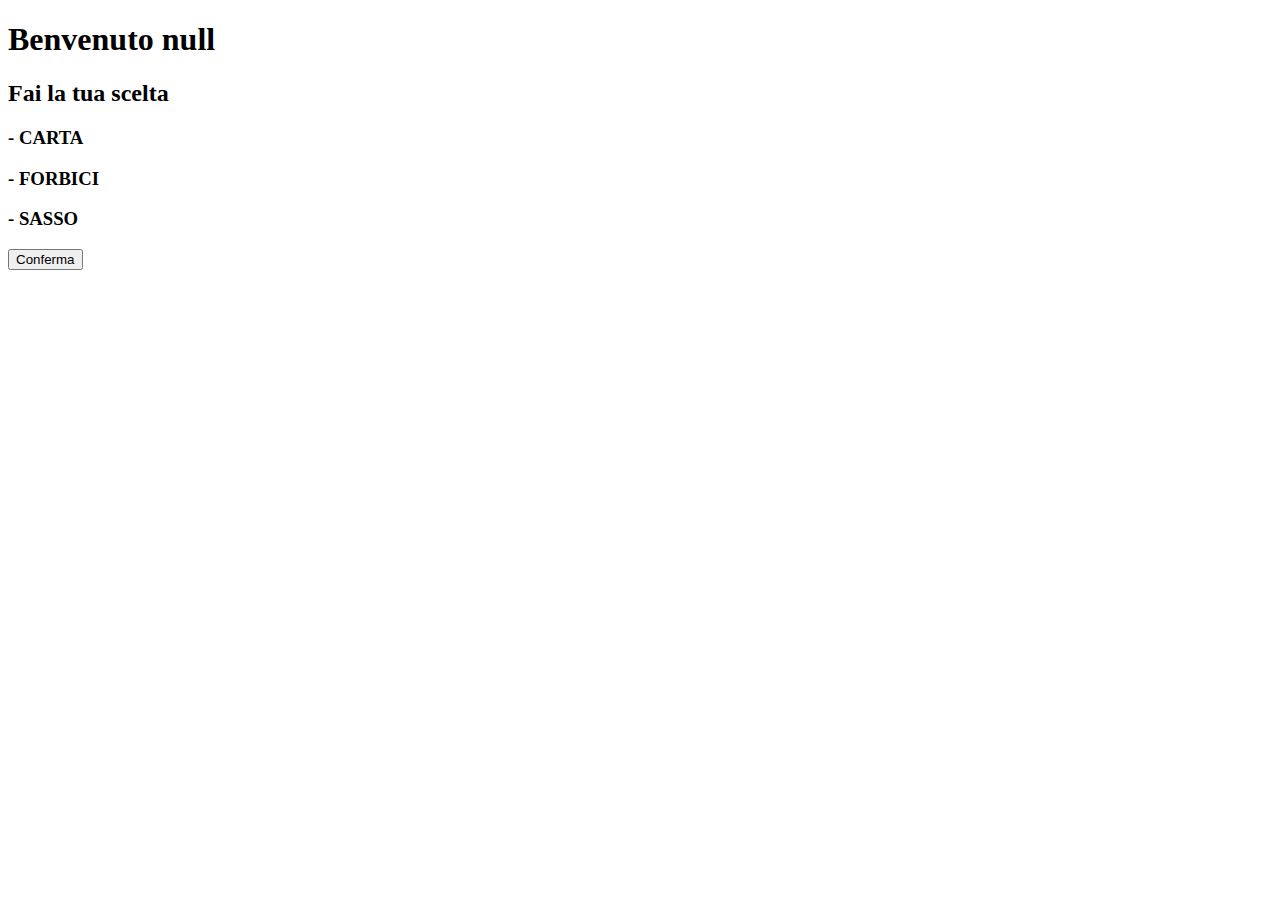
<file: index.html>
<!DOCTYPE html>
<html lang="it">
<head>
  <meta charset="UTF-8">
  <title>Gioco Sasso Carta Forbici</title>
</head>
<body>
<h1 id="titolo">Benvenuto</h1>
<h2 id="informazioni">Fai la tua scelta</h2>
<h3 id="carta" onclick="cliccatoCarta()">- CARTA</h3>
<h3 id="forbici" onclick="cliccatoForbici()">- FORBICI</h3>
<h3 id="sasso" onclick="cliccatoSasso()">- SASSO</h3>
<button id="pulsante" onclick="verdetto()">Conferma</button>
<script src="gioco.js"></script>
</body>
</html>
</file>
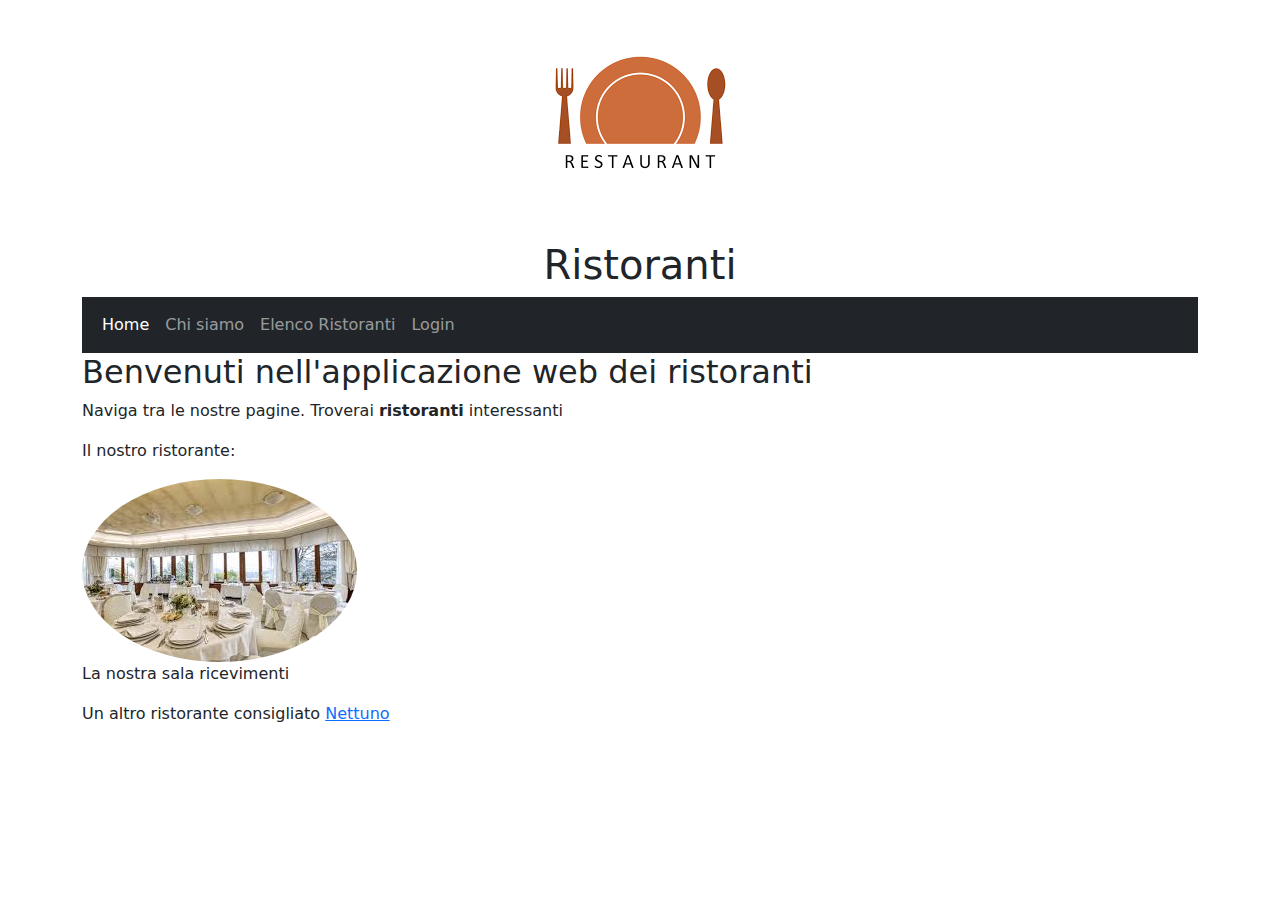
<file: RistorantiTwo/target/classes/static/index.html>
<html>
<head>
    <title>Ristoranti</title>
    <link rel="stylesheet" href="css/generico.css" />

    <link href="https://cdn.jsdelivr.net/npm/bootstrap@5.3.3/dist/css/bootstrap.min.css" rel="stylesheet">

    <!-- Latest compiled JavaScript -->
    <script src="https://cdn.jsdelivr.net/npm/bootstrap@5.3.3/dist/js/bootstrap.bundle.min.js"></script>
</head>
<body class="container">
<header id="primoheader">
    <figure>
        <img src="images/logo.png" /></figure>
    <h1>Ristoranti</h1>
    <nav class="navbar navbar-expand-sm bg-dark navbar-dark">
        <div class="container-fluid">
            <ul class="navbar-nav">
                <li class="vocemenu nav-item"><a class="nav-link active">Home</a></li>
                <li class="vocemenu nav-item"><a class="nav-link" href="chisiamo.html">Chi siamo</a></li>
                <li class="vocemenu nav-item"><a class="nav-link" href="ristoranti">Elenco Ristoranti</a></li>
                <li class="vocemenu nav-item"><a class="nav-link" href="login.html">Login</a></li>
            </ul>
        </div>
    </nav>

</header>
<h2>Benvenuti nell'applicazione web dei ristoranti</h2>
<p>Naviga tra le nostre pagine. Troverai <strong>ristoranti</strong> interessanti</p>
<p>Il nostro ristorante:</p>
<figure>
    <img class="rounded-circle" src="images/fotoristorante.jpeg" />
    <figcaption>La nostra sala ricevimenti</figcaption>
</figure>
<aside class="vocemenu">
    Un altro ristorante consigliato <a href="https://www.ristorantepizzerianettuno.com/">Nettuno</a>
</aside>
</body>
</html>
</file>
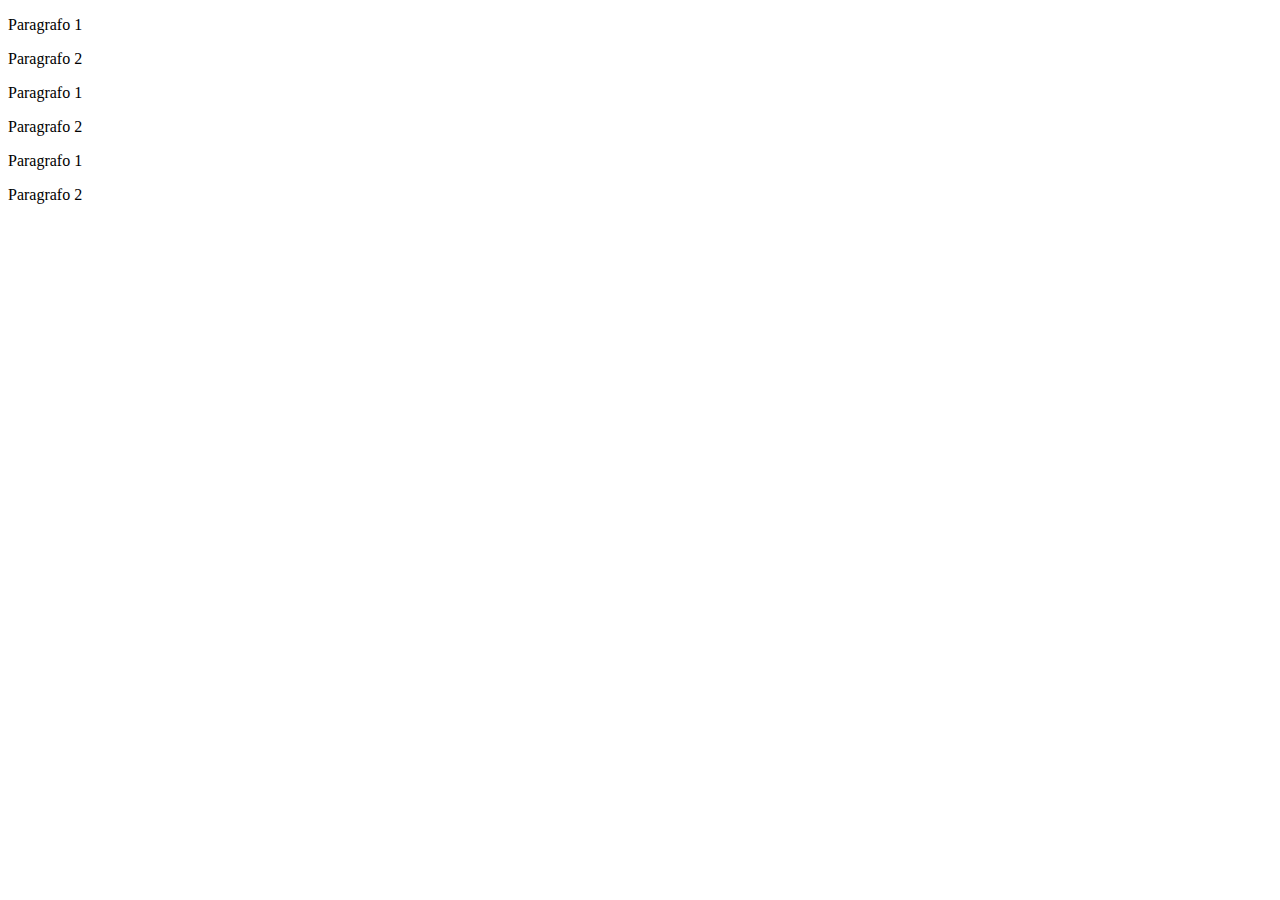
<file: prova.html>
<!DOCTYPE html>
<html lang="en">
<head>
    <meta charset="UTF-8">
    <title>Title</title>
    <link rel="stylesheet" type="text/css" href="prova.js">
</head>
<body>

<p id="paragrafo1">Paragrafo 1</p>
<p id="paragrafo2">Paragrafo 2</p>

<p class="target"> Paragrafo 1 </p>
<p class="target"> Paragrafo 2 </p>

<p id = "p1" class="target"> Paragrafo 1 </p>
<p id = "p2" class="target"> Paragrafo 2 </p>

<script src="prova.js"></script>

</body>
</html>
</file>
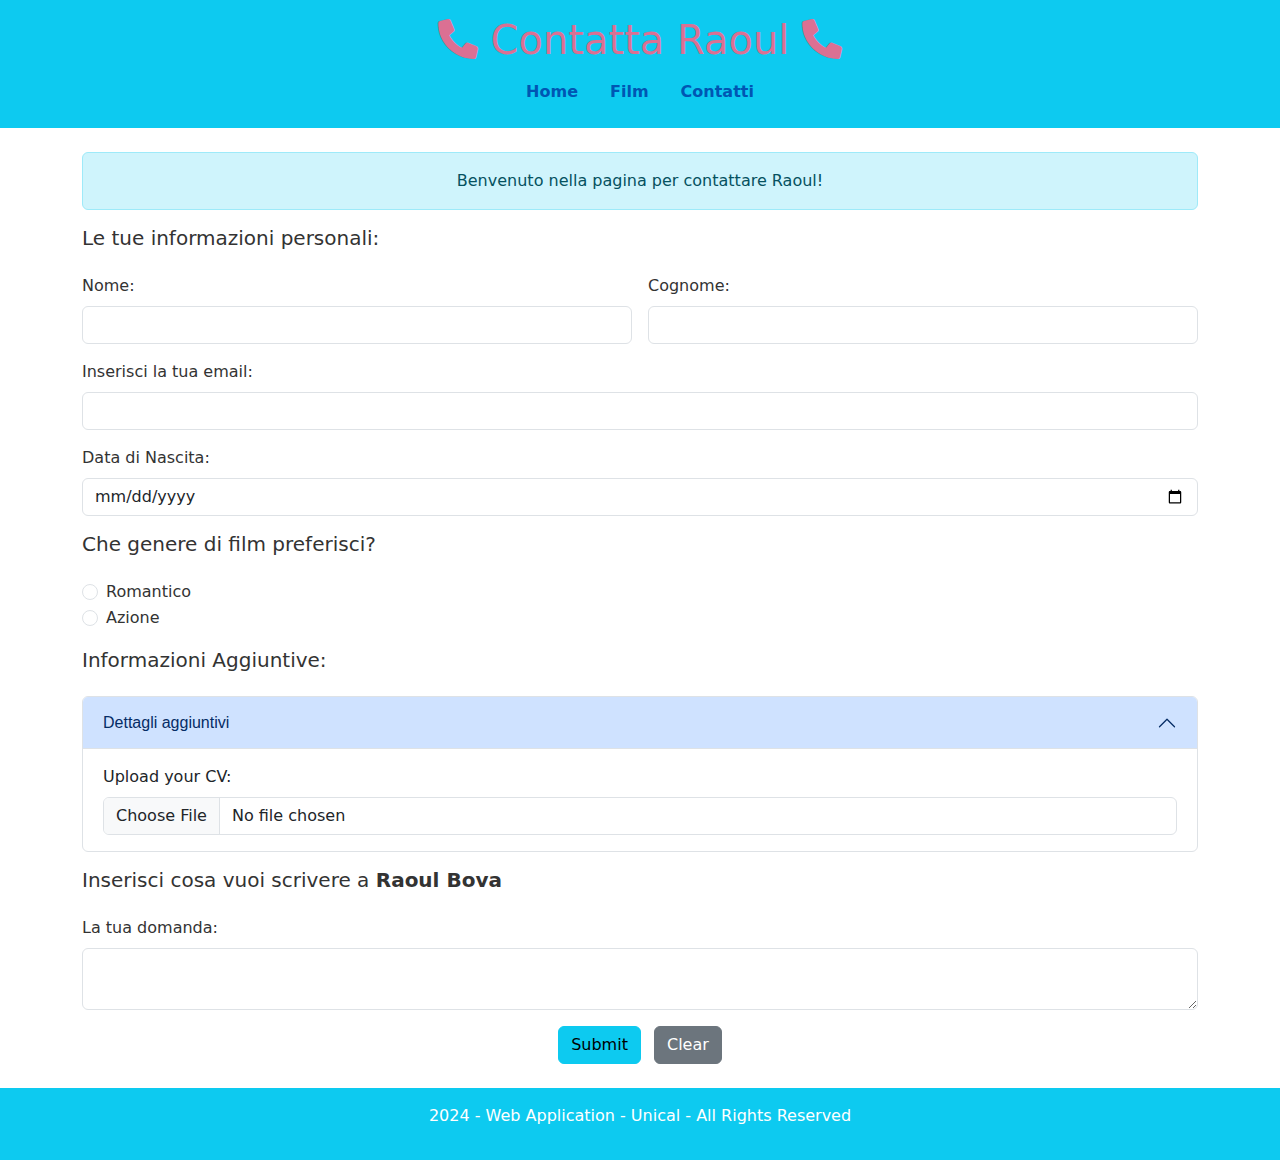
<file: esercitazioneWeb/target/classes/static/contatti.html>
<!DOCTYPE html>
<html lang="en">
<head>
  <meta charset="UTF-8">
  <title>Contatta Raoul</title>

  <link href="https://cdn.jsdelivr.net/npm/bootstrap@5.3.3/dist/css/bootstrap.min.css" rel="stylesheet"
        integrity="sha384-QWTKZyjpPEjISv5WaRU9OFeRpok6YctnYmDr5pNlyT2bRjXh0JMhjY6hW+ALEwIH" crossorigin="anonymous">
  <script src="https://cdn.jsdelivr.net/npm/bootstrap@5.3.3/dist/js/bootstrap.bundle.min.js"
          integrity="sha384-YvpcrYf0tY3lHB60NNkmXc5s9fDVZLESaAA55NDzOxhy9GkcIdslK1eN7N6jIeHz" crossorigin="anonymous"></script>

  <link rel="stylesheet" href="https://cdnjs.cloudflare.com/ajax/libs/font-awesome/6.0.0-beta3/css/all.min.css">
  <link rel="stylesheet" href="css/styles.css">
</head>
<body>
<header class="bg-info p-3 mb-4 text-white">
  <div class="container">
    <h1 class="text-center">
      <i class="fas fa-phone"></i> Contatta Raoul <i class="fas fa-phone"></i>
    </h1>

    <nav class="text-center text-white-50">
      <ul class="nav justify-content-center">
        <li class="nav-item">
          <a class="nav-link" href="home.html">Home</a>
        </li>
        <li class="nav-item">
          <a class="nav-link" href="film.html">Film</a>
        </li>
        <li class="nav-item">
          <a class="nav-link" href="contatti.html">Contatti</a>
        </li>
      </ul>
    </nav>
  </div>
</header>
<main class="container">
  <div class="alert alert-info text-center" role="alert">
    Benvenuto nella pagina per contattare Raoul!
  </div>

  <form action="jsp/submitQuestion.jsp" enctype="multipart/form-data" class="row g-3">
    <h5>Le tue informazioni personali:</h5>
    <div class="col-md-6">
      <label for="fname" class="form-label">Nome:</label>
      <input type="text" id="fname" name="fname" class="form-control">
    </div>
    <div class="col-md-6">
      <label for="lname" class="form-label">Cognome:</label>
      <input type="text" id="lname" name="lname" class="form-control">
    </div>
    <div class="col-md-12">
      <label for="email" class="form-label">Inserisci la tua email:</label>
      <input type="text" id="email" name="email" class="form-control">
    </div>
    <div class="col-md-12">
      <label for="birthday" class="form-label">Data di Nascita:</label>
      <input type="date" id="birthday" name="birthday" class="form-control">
    </div>
    <h5>Che genere di film preferisci?</h5>
    <div class="col-md-12">
      <div class="form-check">
        <input type="radio" id="romantic" name="radio_input_genere" value="Romantico" class="form-check-input">
        <label for="romantic" class="form-check-label">Romantico</label>
      </div>
      <div class="form-check">
        <input type="radio" id="action" name="radio_input_genere" value="Azione" class="form-check-input">
        <label for="action" class="form-check-label">Azione</label>
      </div>
    </div>
    <h5>Informazioni Aggiuntive:</h5>
    <div class="accordion" id="additionalInfoAccordion">
      <div class="accordion-item">
        <h2 class="accordion-header" id="headingOne">
          <button class="accordion-button" type="button" data-bs-toggle="collapse"
                  data-bs-target="#collapseOne" aria-expanded="true" aria-controls="collapseOne">
            Dettagli aggiuntivi
          </button>
        </h2>
        <div id="collapseOne" class="accordion-collapse collapse show" aria-labelledby="headingOne"
             data-bs-parent="#additionalInfoAccordion">
          <div class="accordion-body">
            <label for="cvFile" class="form-label">Upload your CV:</label>
            <input type="file" id="cvFile" name="cvFile" class="form-control">
          </div>
        </div>
      </div>
    </div>
    <h5>Inserisci cosa vuoi scrivere a <b>Raoul Bova</b></h5>
    <div class="col-md-12">
      <label for="question" class="form-label">La tua domanda:</label>
      <textarea name="question" id="question" class="form-control"></textarea>
    </div>
    <div class="col-md-12 text-center mt-3">
      <input type="submit" value="Submit" class="btn btn-info me-2">
      <input type="reset" value="Clear" class="btn btn-secondary">
    </div>
  </form>

</main>
<footer class="bg-info text-center p-3 mt-4 text-white">
  <p>2024 - Web Application - Unical - All Rights Reserved</p>
</footer>
</body>
</html>
</file>
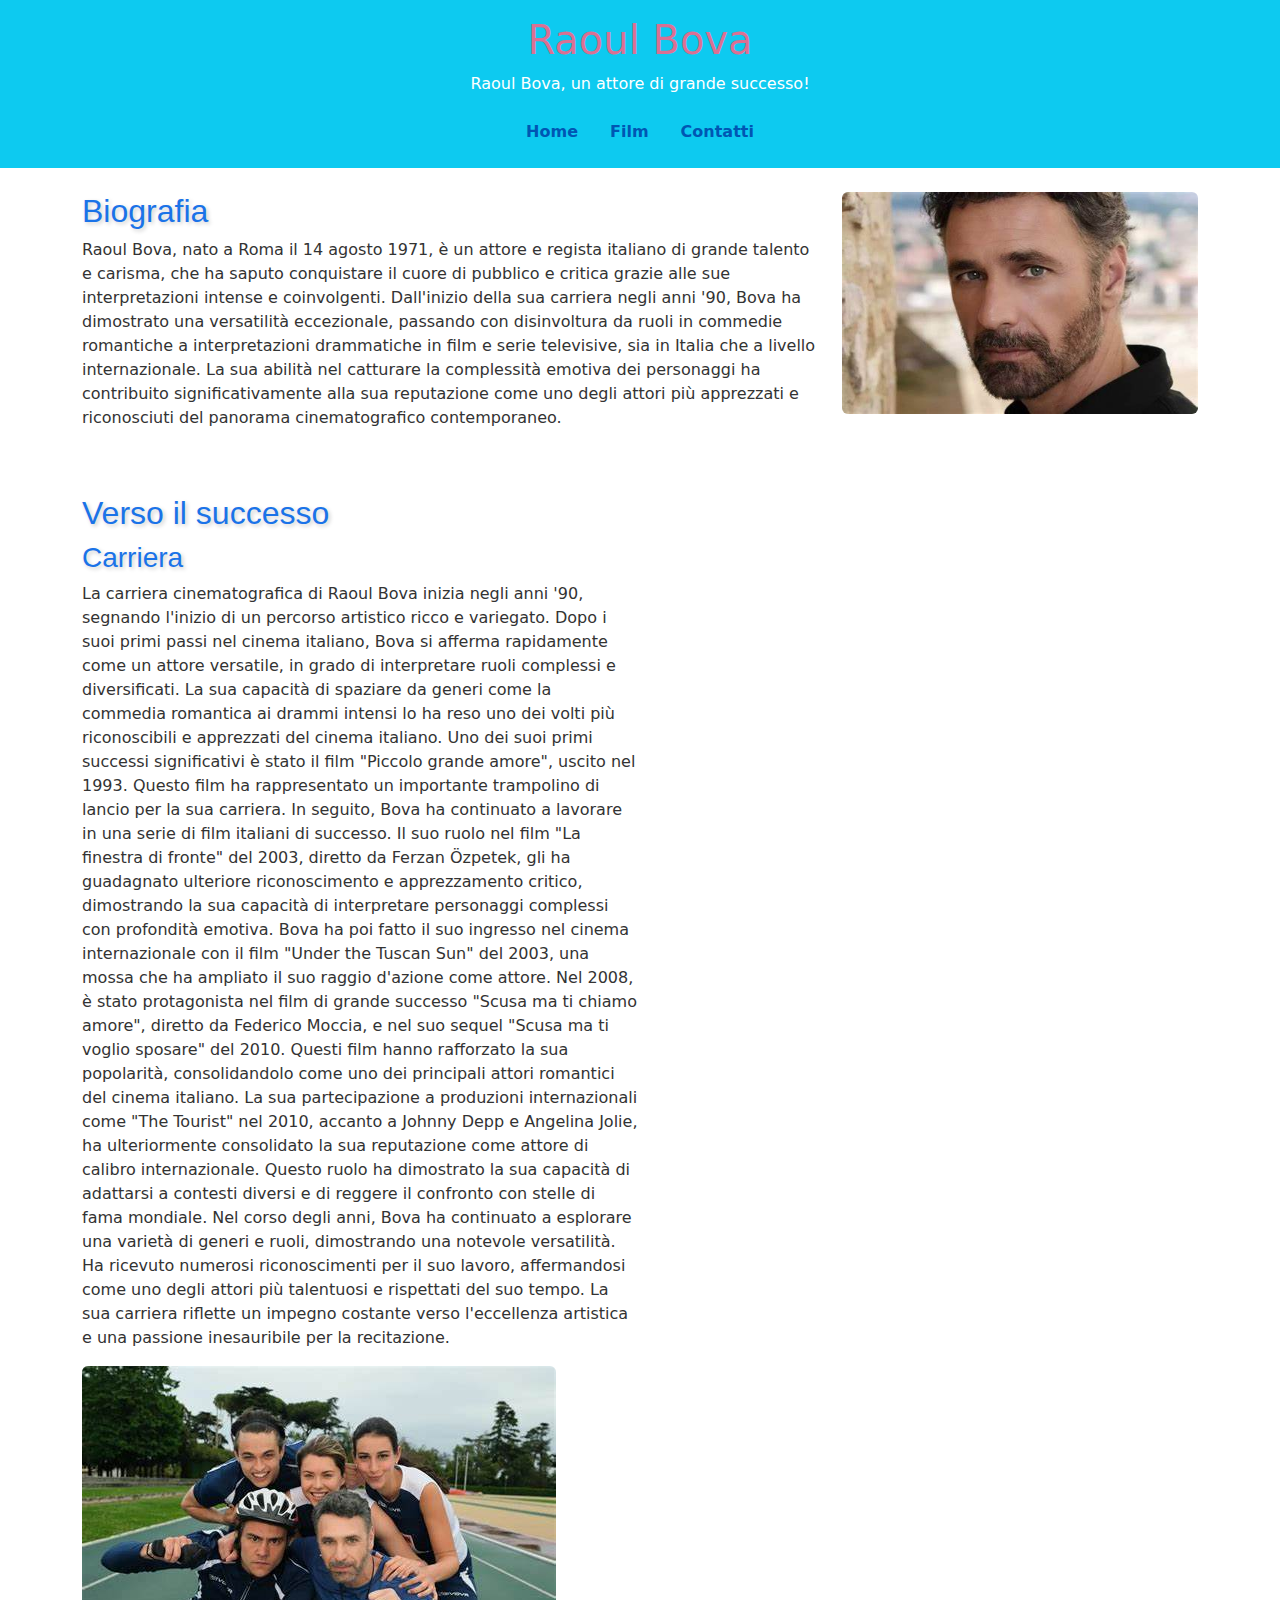
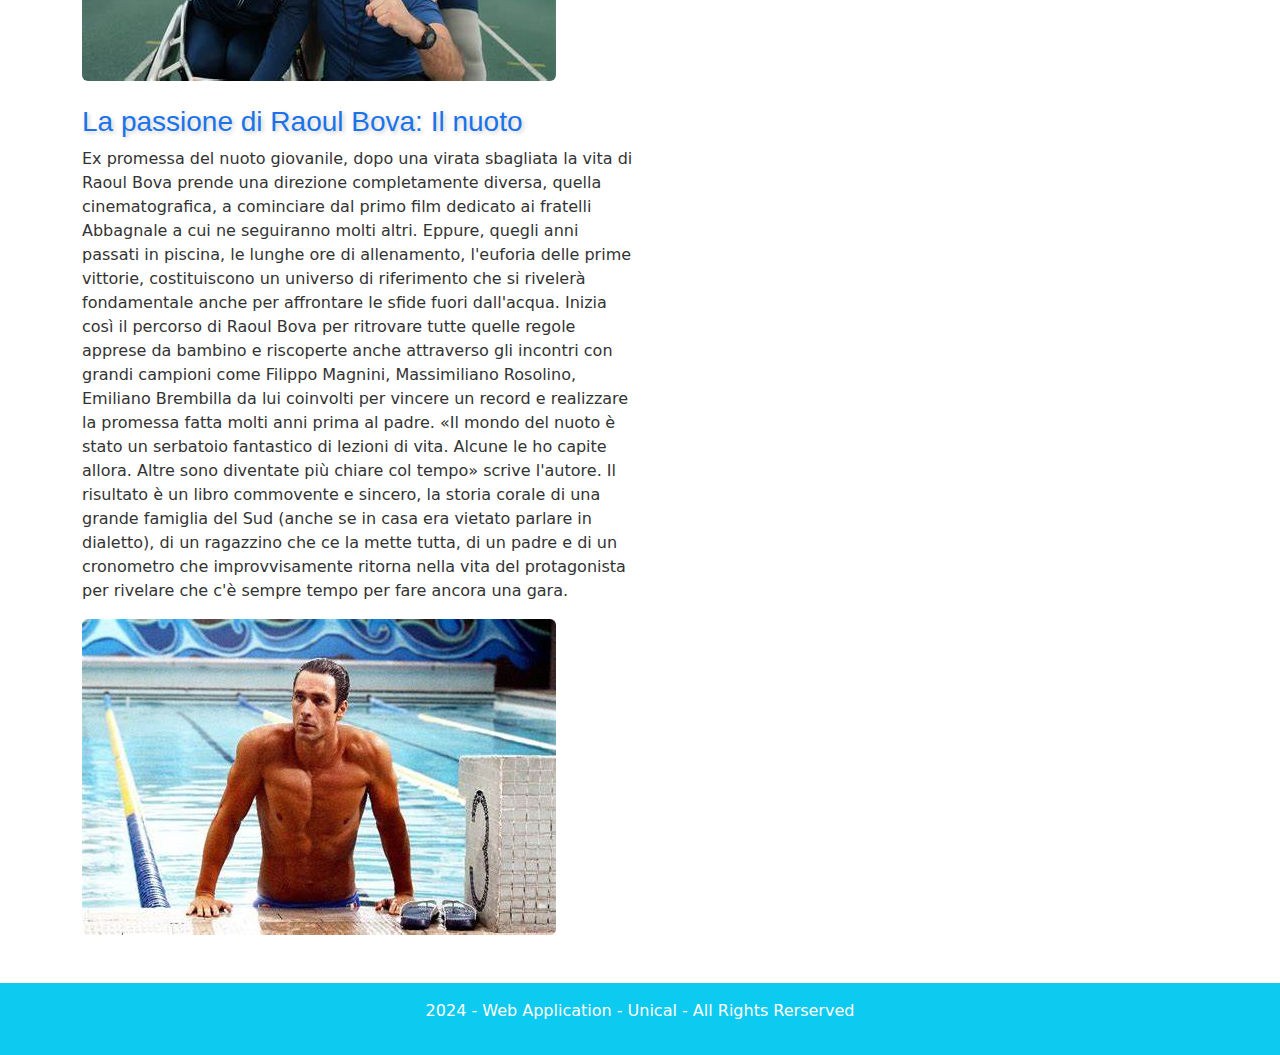
<file: esercitazioneWeb/target/classes/static/home.html>
<!DOCTYPE html>
<html lang="en">
<head>
    <meta charset="UTF-8">
    <title>Actor: Raoul Bova</title>
  <link href="https://cdn.jsdelivr.net/npm/bootstrap@5.3.3/dist/css/bootstrap.min.css" rel="stylesheet" integrity="sha384-QWTKZyjpPEjISv5WaRU9OFeRpok6YctnYmDr5pNlyT2bRjXh0JMhjY6hW+ALEwIH" crossorigin="anonymous">
    <link rel="stylesheet" href="css/styles.css">
    <script src="https://cdn.jsdelivr.net/npm/bootstrap@5.3.3/dist/js/bootstrap.bundle.min.js"
            integrity="sha384-YvpcrYf0tY3lHB60NNkmXc5s9fDVZLESaAA55NDzOxhy9GkcIdslK1eN7N6jIeHz"
            crossorigin="anonymous">

    </script>
</head>
<body>
<header class="bg-info p-3 mb-4 text-white">

  <div class="container">
    <h1 class="text-center"> Raoul Bova </h1>
      <p class = "text-center">Raoul Bova, un attore di grande successo!</p>

      <nav class="text-center text-white-50">
          <ul class="nav justify-content-center">
              <li class="nav-item">
                  <a class="nav-link" href="home.html">Home</a>
              </li>
              <li class="nav-item">
                  <a class="nav-link" href="film.html"> Film </a>
              </li>
              <li class="nav-item">
                  <a class="nav-link" href="contatti.html">Contatti</a>
              </li>
          </ul>
      </nav>
  </div>
</header>
<main class="container">
    <section class="mb-5">
        <div class="row">
            <div class="col-md-8">
                <h2>Biografia</h2>
                <p>
                    Raoul Bova, nato a Roma il 14 agosto 1971, è un attore e regista italiano di grande talento e carisma, che ha saputo conquistare il cuore di pubblico e critica grazie alle sue interpretazioni intense e coinvolgenti. Dall'inizio della sua carriera negli anni '90, Bova ha dimostrato una versatilità eccezionale, passando con disinvoltura da ruoli in commedie romantiche a interpretazioni drammatiche in film e serie televisive, sia in Italia che a livello internazionale. La sua abilità nel catturare la complessità emotiva dei personaggi ha contribuito significativamente alla sua reputazione come uno degli attori più apprezzati e riconosciuti del panorama cinematografico contemporaneo.
                </p>

            </div>
            <div class="col-md-4">
                <img src="img/raoulBova.jpeg" alt="Raoul Bova" class="img-fluid rounded">
            </div>
        </div>
    </section>

    <section>
        <h2>Verso il successo</h2>
        <div class="col-md-6">
            <h3>Carriera</h3>
            <p>
                La carriera cinematografica di Raoul Bova inizia negli anni '90, segnando l'inizio di un percorso artistico ricco e variegato. Dopo i suoi primi passi nel cinema italiano, Bova si afferma rapidamente come un attore versatile, in grado di interpretare ruoli complessi e diversificati. La sua capacità di spaziare da generi come la commedia romantica ai drammi intensi lo ha reso uno dei volti più riconoscibili e apprezzati del cinema italiano.
                Uno dei suoi primi successi significativi è stato il film "Piccolo grande amore", uscito nel 1993. Questo film ha rappresentato un importante trampolino di lancio per la sua carriera. In seguito, Bova ha continuato a lavorare in una serie di film italiani di successo. Il suo ruolo nel film "La finestra di fronte" del 2003, diretto da Ferzan Özpetek, gli ha guadagnato ulteriore riconoscimento e apprezzamento critico, dimostrando la sua capacità di interpretare personaggi complessi con profondità emotiva.
                Bova ha poi fatto il suo ingresso nel cinema internazionale con il film "Under the Tuscan Sun" del 2003, una mossa che ha ampliato il suo raggio d'azione come attore. Nel 2008, è stato protagonista nel film di grande successo "Scusa ma ti chiamo amore", diretto da Federico Moccia, e nel suo sequel "Scusa ma ti voglio sposare" del 2010. Questi film hanno rafforzato la sua popolarità, consolidandolo come uno dei principali attori romantici del cinema italiano.
                La sua partecipazione a produzioni internazionali come "The Tourist" nel 2010, accanto a Johnny Depp e Angelina Jolie, ha ulteriormente consolidato la sua reputazione come attore di calibro internazionale. Questo ruolo ha dimostrato la sua capacità di adattarsi a contesti diversi e di reggere il confronto con stelle di fama mondiale.
                Nel corso degli anni, Bova ha continuato a esplorare una varietà di generi e ruoli, dimostrando una notevole versatilità. Ha ricevuto numerosi riconoscimenti per il suo lavoro, affermandosi come uno degli attori più talentuosi e rispettati del suo tempo. La sua carriera riflette un impegno costante verso l'eccellenza artistica e una passione inesauribile per la recitazione.
            </p>
            <img src="img/raoulActor.jpeg" alt="Raoul Bova Actor" class="img-fluid rounded mb-4" >

        </div>
        <div class="col-md-6">
            <h3>La passione di Raoul Bova: Il nuoto</h3>
            <p>Ex promessa del nuoto giovanile, dopo una virata sbagliata la vita di Raoul Bova prende una direzione completamente diversa, quella cinematografica, a cominciare dal primo film dedicato ai fratelli Abbagnale a cui ne seguiranno molti altri. Eppure, quegli anni passati in piscina, le lunghe ore di allenamento, l'euforia delle prime vittorie, costituiscono un universo di riferimento che si rivelerà fondamentale anche per affrontare le sfide fuori dall'acqua. Inizia così il percorso di Raoul Bova per ritrovare tutte quelle regole apprese da bambino e riscoperte anche attraverso gli incontri con grandi campioni come Filippo Magnini, Massimiliano Rosolino, Emiliano Brembilla da lui coinvolti per vincere un record e realizzare la promessa fatta molti anni prima al padre. «Il mondo del nuoto è stato un serbatoio fantastico di lezioni di vita. Alcune le ho capite allora. Altre sono diventate più chiare col tempo» scrive l'autore. Il risultato è un libro commovente e sincero, la storia corale di una grande famiglia del Sud (anche se in casa era vietato parlare in dialetto), di un ragazzino che ce la mette tutta, di un padre e di un cronometro che improvvisamente ritorna nella vita del protagonista per rivelare che c'è sempre tempo per fare ancora una gara.
            </p>
            <img src="img/raoulNuoto.jpeg" alt="Raoul in piscina" class="img-fluid rounded mb-4">
        </div>
    </section>
</main>
<footer class="bg-info text-center p-3 mt-4 text-white">
    <p>
        2024 - Web Application - Unical - All Rights Rerserved
    </p>

</footer>
</body>
</html>
</file>
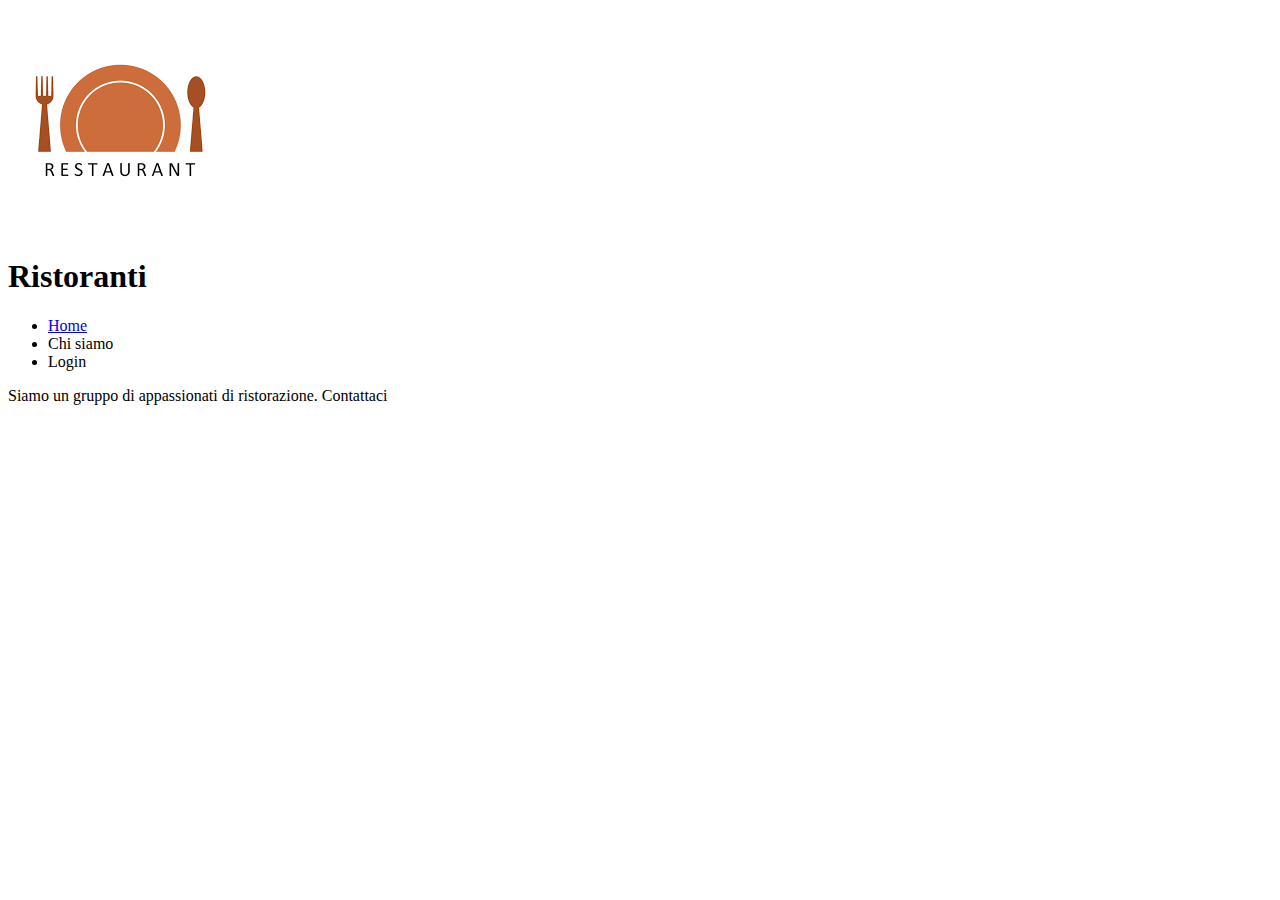
<file: RistorantiTwo/target/classes/static/chisiamo.html>
<!DOCTYPE html>
<html lang="en">
<head>
    <meta charset="UTF-8">
    <title>Chi Siamo</title>
</head>
<body>
<header>
    <img src="images/logo.png" />
    <h1>Ristoranti</h1>
    <nav>
        <ul>
            <li><a href="/">Home</a></li>
            <li>Chi siamo</li>
            <li>Login</li>
        </ul>
    </nav>

</header>
Siamo un gruppo di appassionati di ristorazione. Contattaci
</body>
</html>
</file>
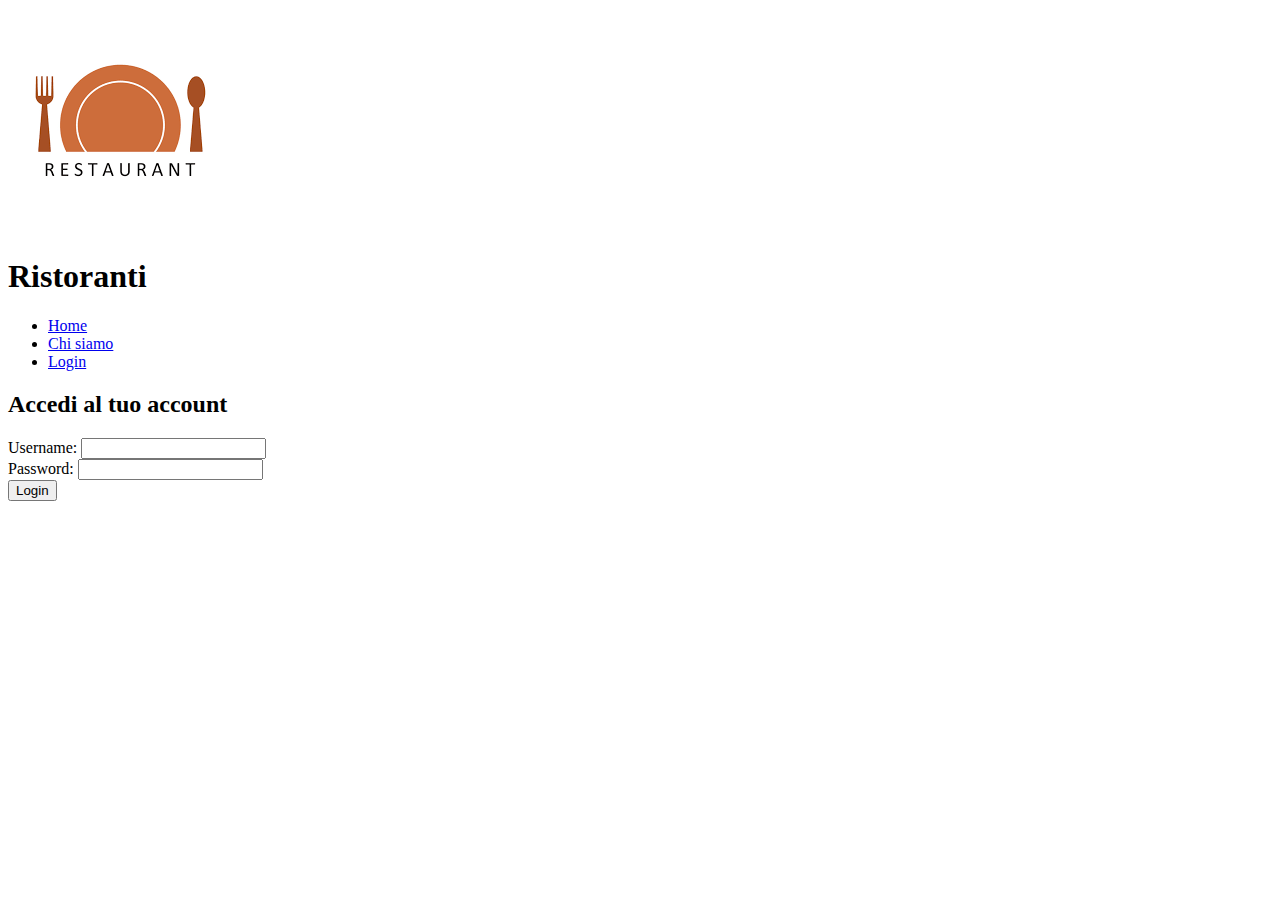
<file: RistorantiTwo/target/classes/static/login.html>
<!DOCTYPE html>
<html lang="it">
<head>
    <meta charset="UTF-8">
    <title>Login</title>
    <script language="javascript" src="js/validautente.js"></script> <!-- Assicurati che il file esista -->
    <script language="javascript" src="js/gestioneRistoranti.js"></script> <!-- Assicurati che il file esista -->
</head>
<body>
<header>
    <img src="images/logo.png" alt="Logo"/>
    <h1>Ristoranti</h1>
    <nav>
        <ul>
            <li><a href="index.html">Home</a></li>
            <li><a href="chisiamo.html">Chi siamo</a></li>
            <li><a href="login.html">Login</a></li>
        </ul>
    </nav>
</header>

<h2>Accedi al tuo account</h2>

<!-- Form di login -->
<form id="formSubmit" method="POST" action="doLogin">
    <div>
        Username: <input type="text" id="user" name="username" required/>
    </div>
    <div>
        Password: <input type="password" name="password" required/>
    </div>
    <div>
        <input type="submit" value="Login" />
    </div>
</form>
</body>
</html>
</file>
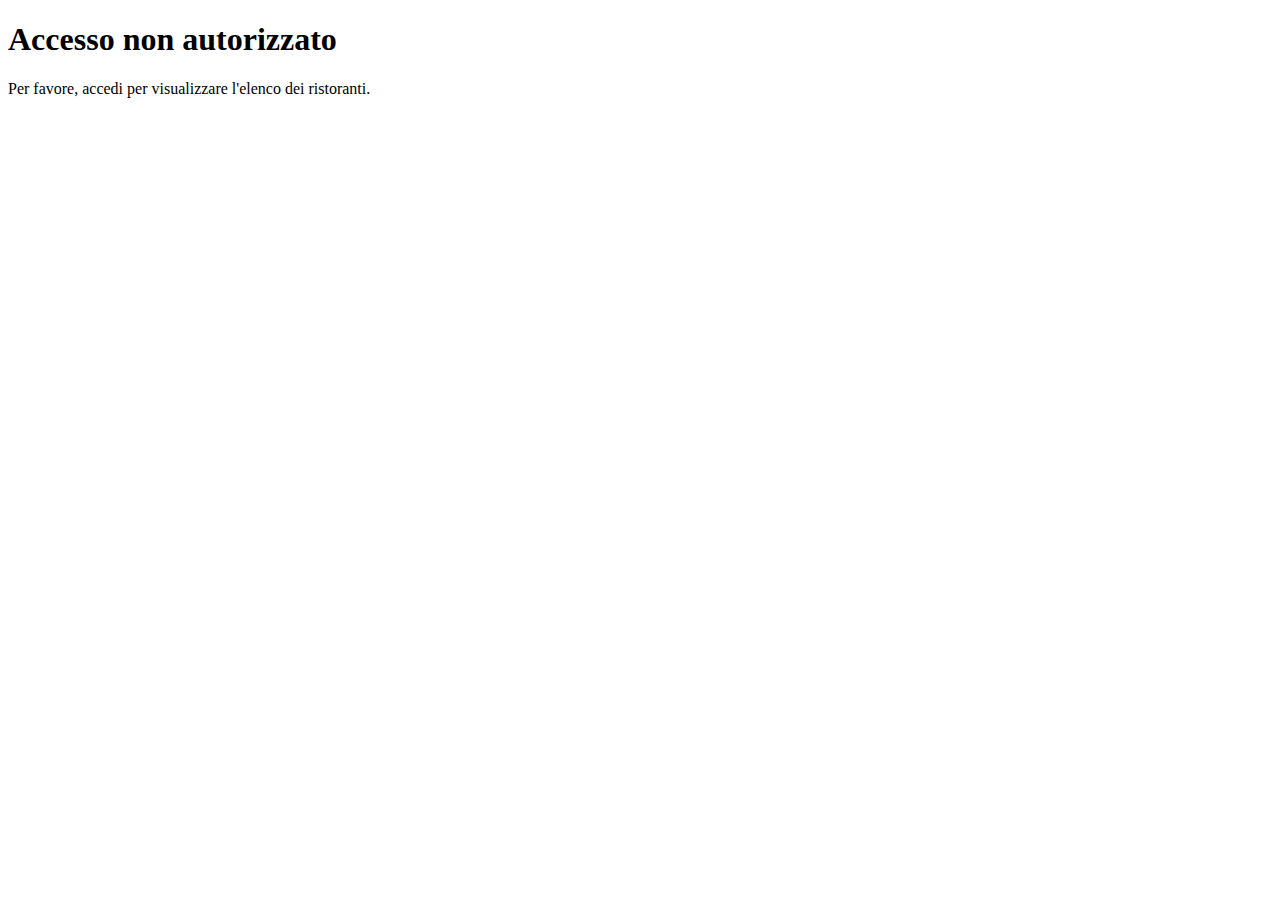
<file: RistorantiTwo/target/classes/templates/notAuthorized.html>
<!DOCTYPE html>
<html xmlns:th="http://www.thymeleaf.org">
<head>
  <title>Non autorizzato</title>
</head>
<body>
<h1>Accesso non autorizzato</h1>
<p>Per favore, accedi per visualizzare l'elenco dei ristoranti.</p>
</body>
</html>
</file>
<file: RistorantiTwo/target/classes/static/css/generico.css>
header {
    text-align: center;
}

body{
    background-color: yellow;
}

header img {
    border-radius: 50%;
}

/*nav li{
    display: inline;
}*/
</file>
<file: esercitazioneWeb/target/classes/static/css/styles.css>
/* Cambia il colore di sfondo dell'intera pagina */
body {

    color: #333; /* Colore del testo (opzionale) */
}
h1{
    color: palevioletred;
}


h2, h3 {
    color: #1a73e8;
    font-family: 'Arial', sans-serif;
    text-shadow: 2px 2px 4px rgba(0, 0, 0, 0.2);
}


.nav-link {
    color: #0056b3;
    font-weight: bold;
}

.nav-link:hover {
    text-decoration: underline;
}

table {
    border: 3px solid black;
    border-collapse: collapse;
    border-color: black !important;
}
</file>
